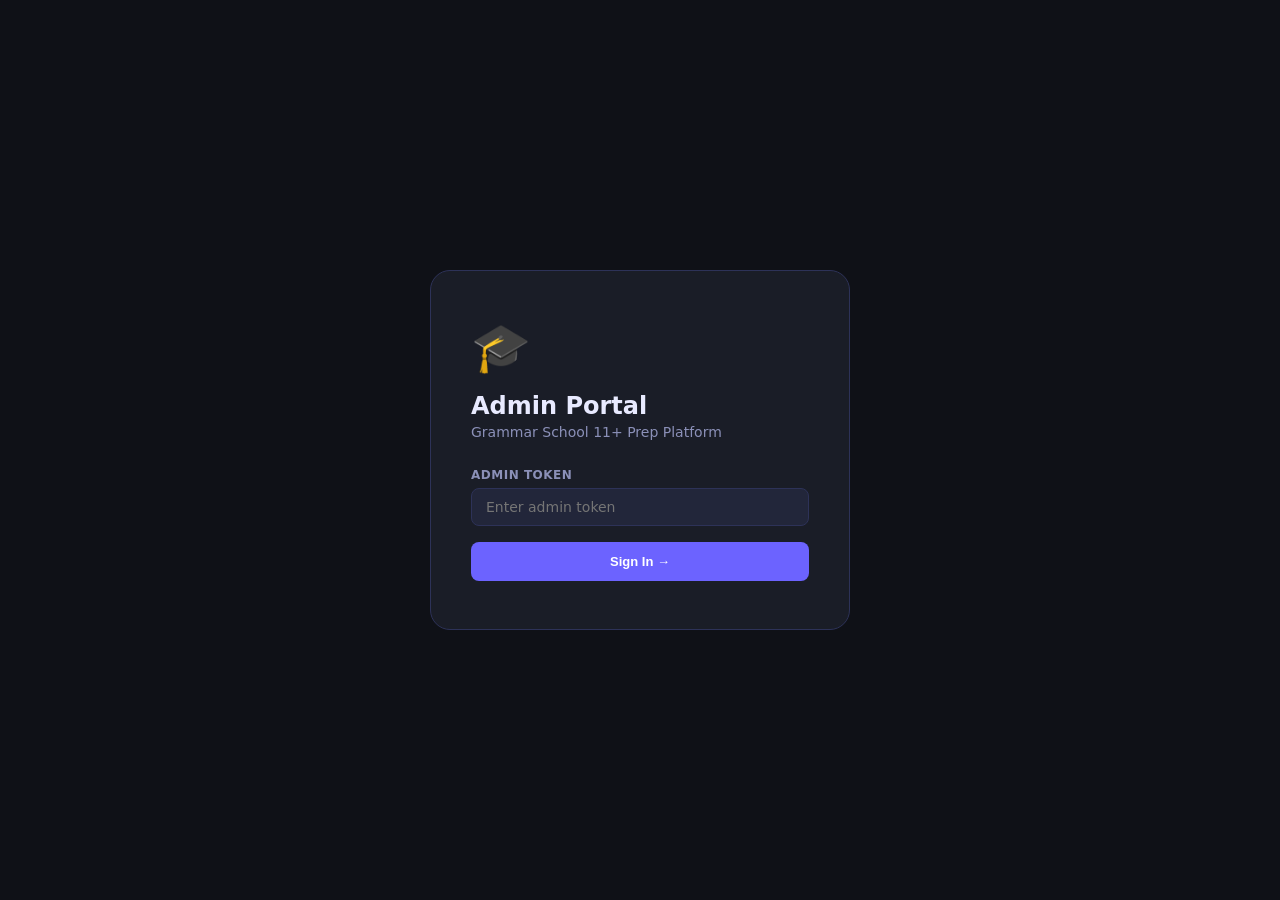
<file: admin/index.html>
<!DOCTYPE html>
<html lang="en">
<head>
  <meta charset="UTF-8"/>
  <meta name="viewport" content="width=device-width,initial-scale=1.0"/>
  <title>Admin Login — Grammar School Prep</title>
  <link rel="stylesheet" href="css/admin.css"/>
</head>
<body>
<div class="login-wrap">
  <div class="login-box">
    <div class="login-logo">🎓</div>
    <h1>Admin Portal</h1>
    <p>Grammar School 11+ Prep Platform</p>

    <div class="error-msg" id="errorMsg">Incorrect token. Please try again.</div>

    <form id="loginForm">
      <div class="form-group">
        <label for="tokenInput">Admin Token</label>
        <input type="password" id="tokenInput" placeholder="Enter admin token" autocomplete="current-password" required/>
      </div>
      <button type="submit" class="btn btn-primary" style="width:100%;justify-content:center;padding:12px;">
        Sign In →
      </button>
    </form>

  </div>
</div>

<script>
  // Redirect if already logged in
  if (sessionStorage.getItem("admin_token")) {
    window.location.href = "/admin/dashboard.html";
  }

  document.getElementById("loginForm").addEventListener("submit", async (e) => {
    e.preventDefault();
    const token = document.getElementById("tokenInput").value.trim();

    // Verify token by hitting a protected endpoint
    const r = await fetch("/api/admin/stats", {
      headers: { "Authorization": `Bearer ${token}` }
    });

    if (r.ok) {
      sessionStorage.setItem("admin_token", token);
      window.location.href = "/admin/dashboard.html";
    } else {
      document.getElementById("errorMsg").classList.add("show");
    }
  });
</script>
</body>
</html>
</file>
<file: admin/css/admin.css>
/* ============================================================
   Admin Panel Stylesheet
   ============================================================ */

:root {
  --bg: #0F1117;
  --surface: #1A1D27;
  --surface2: #22263A;
  --border: #2D3258;
  --primary: #6C63FF;
  --primary-light: #9C94FF;
  --text: #E8EAFF;
  --text-muted: #8B90B8;
  --success: #48BB78;
  --error: #FC8181;
  --warning: #FFD93D;
  --english: #FF6B6B;
  --maths: #4ECDC4;
  --verbal: #FFD93D;
  --nonverbal: #6BCB77;
  --radius: 12px;
  --shadow: 0 4px 20px rgba(0,0,0,0.4);
}

* { margin: 0; padding: 0; box-sizing: border-box; }

body {
  font-family: 'Segoe UI', system-ui, -apple-system, sans-serif;
  background: var(--bg);
  color: var(--text);
  min-height: 100vh;
}

/* ---- Sidebar ---- */
.layout { display: flex; min-height: 100vh; }

.sidebar {
  width: 240px;
  background: var(--surface);
  border-right: 1px solid var(--border);
  padding: 24px 0;
  position: fixed;
  top: 0; bottom: 0;
  overflow-y: auto;
  z-index: 100;
}

.sidebar-logo {
  padding: 0 20px 24px;
  border-bottom: 1px solid var(--border);
  margin-bottom: 16px;
}

.sidebar-logo h1 { font-size: 16px; font-weight: 800; color: var(--primary-light); }
.sidebar-logo p  { font-size: 12px; color: var(--text-muted); margin-top: 2px; }

.sidebar-nav { list-style: none; }

.sidebar-nav li a {
  display: flex;
  align-items: center;
  gap: 10px;
  padding: 11px 20px;
  color: var(--text-muted);
  text-decoration: none;
  font-size: 14px;
  font-weight: 600;
  border-left: 3px solid transparent;
  transition: all 0.15s;
}

.sidebar-nav li a:hover { color: var(--text); background: var(--surface2); }
.sidebar-nav li a.active { color: var(--primary-light); border-left-color: var(--primary); background: rgba(108,99,255,0.1); }

.sidebar-nav .nav-icon { font-size: 18px; width: 22px; }

.sidebar-section {
  font-size: 10px;
  font-weight: 800;
  text-transform: uppercase;
  letter-spacing: 1px;
  color: var(--text-muted);
  padding: 16px 20px 6px;
}

/* ---- Main content ---- */
.main {
  margin-left: 240px;
  flex: 1;
  padding: 32px;
}

.page-header {
  margin-bottom: 28px;
}

.page-header h2 { font-size: 24px; font-weight: 800; margin-bottom: 4px; }
.page-header p  { font-size: 14px; color: var(--text-muted); }

/* ---- Cards ---- */
.card {
  background: var(--surface);
  border: 1px solid var(--border);
  border-radius: var(--radius);
  padding: 24px;
  margin-bottom: 20px;
}

.card-title {
  font-size: 15px;
  font-weight: 800;
  margin-bottom: 16px;
  display: flex;
  align-items: center;
  gap: 8px;
}

/* ---- Stat grid ---- */
.stats-grid {
  display: grid;
  grid-template-columns: repeat(auto-fit, minmax(160px, 1fr));
  gap: 16px;
  margin-bottom: 24px;
}

.stat-box {
  background: var(--surface);
  border: 1px solid var(--border);
  border-radius: var(--radius);
  padding: 20px;
}

.stat-box .sv { font-size: 32px; font-weight: 900; color: var(--primary-light); }
.stat-box .sl { font-size: 12px; color: var(--text-muted); font-weight: 600; margin-top: 4px; }

/* ---- Table ---- */
.table-wrap { overflow-x: auto; }

table {
  width: 100%;
  border-collapse: collapse;
  font-size: 14px;
}

thead th {
  padding: 10px 14px;
  text-align: left;
  font-size: 11px;
  font-weight: 800;
  text-transform: uppercase;
  letter-spacing: 0.5px;
  color: var(--text-muted);
  border-bottom: 1px solid var(--border);
  background: var(--surface2);
}

tbody tr:hover { background: rgba(108,99,255,0.05); }

tbody td {
  padding: 12px 14px;
  border-bottom: 1px solid var(--border);
  vertical-align: middle;
}

.badge {
  font-size: 11px;
  font-weight: 700;
  padding: 3px 10px;
  border-radius: 20px;
  text-transform: uppercase;
  letter-spacing: 0.5px;
}

.badge-english  { background: rgba(255,107,107,0.2); color: var(--english); }
.badge-maths    { background: rgba(78,205,196,0.2);  color: var(--maths); }
.badge-verbal   { background: rgba(255,217,61,0.2);  color: var(--verbal); }
.badge-nonverbal{ background: rgba(107,203,119,0.2); color: var(--nonverbal); }
.badge-active   { background: rgba(72,187,120,0.2);  color: var(--success); }
.badge-inactive { background: rgba(252,129,129,0.2); color: var(--error); }
.badge-easy     { background: rgba(72,187,120,0.2);  color: var(--success); }
.badge-medium   { background: rgba(255,217,61,0.2);  color: var(--warning); }
.badge-hard     { background: rgba(252,129,129,0.2); color: var(--error); }

/* ---- Buttons ---- */
.btn {
  padding: 9px 18px;
  border-radius: 8px;
  font-size: 13px;
  font-weight: 700;
  cursor: pointer;
  border: none;
  transition: all 0.15s;
  display: inline-flex;
  align-items: center;
  gap: 6px;
  text-decoration: none;
}

.btn-primary   { background: var(--primary); color: white; }
.btn-primary:hover   { background: #5A52E0; }
.btn-success   { background: var(--success); color: white; }
.btn-success:hover   { background: #38A169; }
.btn-danger    { background: var(--error); color: white; }
.btn-danger:hover    { background: #E05252; }
.btn-outline   { background: transparent; color: var(--text); border: 1px solid var(--border); }
.btn-outline:hover   { background: var(--surface2); }
.btn-ghost     { background: transparent; color: var(--text-muted); border: none; }
.btn-ghost:hover     { color: var(--text); }
.btn-sm { padding: 5px 12px; font-size: 12px; }
.btn:disabled { opacity: 0.5; cursor: default; }

.btn-row { display: flex; gap: 8px; align-items: center; flex-wrap: wrap; }

/* ---- Forms ---- */
.form-group { margin-bottom: 16px; }

label {
  display: block;
  font-size: 12px;
  font-weight: 700;
  text-transform: uppercase;
  letter-spacing: 0.5px;
  color: var(--text-muted);
  margin-bottom: 6px;
}

input[type="text"], input[type="number"], input[type="password"],
select, textarea {
  width: 100%;
  background: var(--surface2);
  border: 1px solid var(--border);
  border-radius: 8px;
  padding: 10px 14px;
  font-size: 14px;
  color: var(--text);
  font-family: inherit;
  transition: border-color 0.15s;
  outline: none;
}

input:focus, select:focus, textarea:focus {
  border-color: var(--primary);
}

select option { background: var(--surface2); }

textarea { resize: vertical; min-height: 80px; }

.form-row {
  display: grid;
  grid-template-columns: 1fr 1fr;
  gap: 16px;
}

.form-row-3 {
  display: grid;
  grid-template-columns: 1fr 1fr 1fr;
  gap: 16px;
}

/* ---- Filter bar ---- */
.filter-bar {
  display: flex;
  gap: 10px;
  align-items: center;
  margin-bottom: 20px;
  flex-wrap: wrap;
}

.filter-bar select,
.filter-bar input {
  flex: 1;
  min-width: 140px;
  max-width: 200px;
}

/* ---- Pagination ---- */
.pagination {
  display: flex;
  gap: 8px;
  align-items: center;
  justify-content: center;
  margin-top: 20px;
}

.page-btn {
  width: 36px;
  height: 36px;
  border-radius: 8px;
  background: var(--surface2);
  border: 1px solid var(--border);
  color: var(--text);
  cursor: pointer;
  font-size: 13px;
  font-weight: 700;
  display: flex;
  align-items: center;
  justify-content: center;
}

.page-btn.active { background: var(--primary); border-color: var(--primary); }

/* ---- Login page ---- */
.login-wrap {
  min-height: 100vh;
  display: flex;
  align-items: center;
  justify-content: center;
  background: var(--bg);
}

.login-box {
  background: var(--surface);
  border: 1px solid var(--border);
  border-radius: 20px;
  padding: 48px 40px;
  width: 100%;
  max-width: 420px;
}

.login-box h1 { font-size: 24px; font-weight: 900; margin-bottom: 4px; }
.login-box p  { font-size: 14px; color: var(--text-muted); margin-bottom: 28px; }
.login-logo   { font-size: 48px; margin-bottom: 16px; }

.error-msg {
  background: rgba(252,129,129,0.1);
  border: 1px solid var(--error);
  border-radius: 8px;
  padding: 10px 14px;
  font-size: 13px;
  color: var(--error);
  margin-bottom: 16px;
  display: none;
}

.error-msg.show { display: block; }

/* ---- Topic progress bar ---- */
.topic-bar-cell { min-width: 120px; }

.mini-bar {
  height: 6px;
  background: var(--border);
  border-radius: 3px;
  overflow: hidden;
  margin-top: 4px;
}

.mini-bar-fill {
  height: 100%;
  border-radius: 3px;
  background: var(--primary);
  transition: width 0.4s;
}

/* ---- Bulk import ---- */
.import-zone {
  border: 2px dashed var(--border);
  border-radius: var(--radius);
  padding: 32px;
  text-align: center;
  transition: border-color 0.2s;
  margin-bottom: 20px;
}

.import-zone.drag-over { border-color: var(--primary); }

.import-result {
  background: var(--surface2);
  border: 1px solid var(--border);
  border-radius: var(--radius);
  padding: 16px;
  font-family: monospace;
  font-size: 13px;
  white-space: pre-wrap;
  max-height: 300px;
  overflow-y: auto;
  display: none;
}

.import-result.show { display: block; }

/* ---- Toast ---- */
.toast {
  position: fixed;
  bottom: 32px;
  right: 32px;
  background: var(--surface);
  border: 1px solid var(--border);
  border-radius: 12px;
  padding: 14px 20px;
  font-size: 14px;
  font-weight: 600;
  box-shadow: var(--shadow);
  z-index: 9999;
  animation: slideIn 0.3s ease;
  display: flex;
  align-items: center;
  gap: 10px;
}

@keyframes slideIn {
  from { opacity:0; transform:translateX(20px); }
  to   { opacity:1; transform:translateX(0); }
}

.toast.success { border-color: var(--success); color: var(--success); }
.toast.error   { border-color: var(--error);   color: var(--error); }

/* ---- Modal ---- */
.modal-overlay {
  position: fixed;
  inset: 0;
  background: rgba(0,0,0,0.7);
  z-index: 200;
  display: none;
  align-items: center;
  justify-content: center;
  padding: 20px;
}

.modal-overlay.show { display: flex; }

.modal {
  background: var(--surface);
  border: 1px solid var(--border);
  border-radius: 16px;
  padding: 32px;
  width: 100%;
  max-width: 680px;
  max-height: 90vh;
  overflow-y: auto;
}

.modal h3 { font-size: 20px; font-weight: 800; margin-bottom: 20px; }

/* ---- Scrollbar ---- */
::-webkit-scrollbar { width: 5px; }
::-webkit-scrollbar-track { background: var(--bg); }
::-webkit-scrollbar-thumb { background: var(--border); border-radius: 3px; }

/* ---- Responsive ---- */
@media (max-width: 768px) {
  .sidebar { width: 60px; }
  .sidebar-logo, .sidebar-section, .sidebar-nav li a span:not(.nav-icon) { display: none; }
  .main { margin-left: 60px; padding: 20px 16px; }
  .form-row, .form-row-3 { grid-template-columns: 1fr; }
}
</file>
